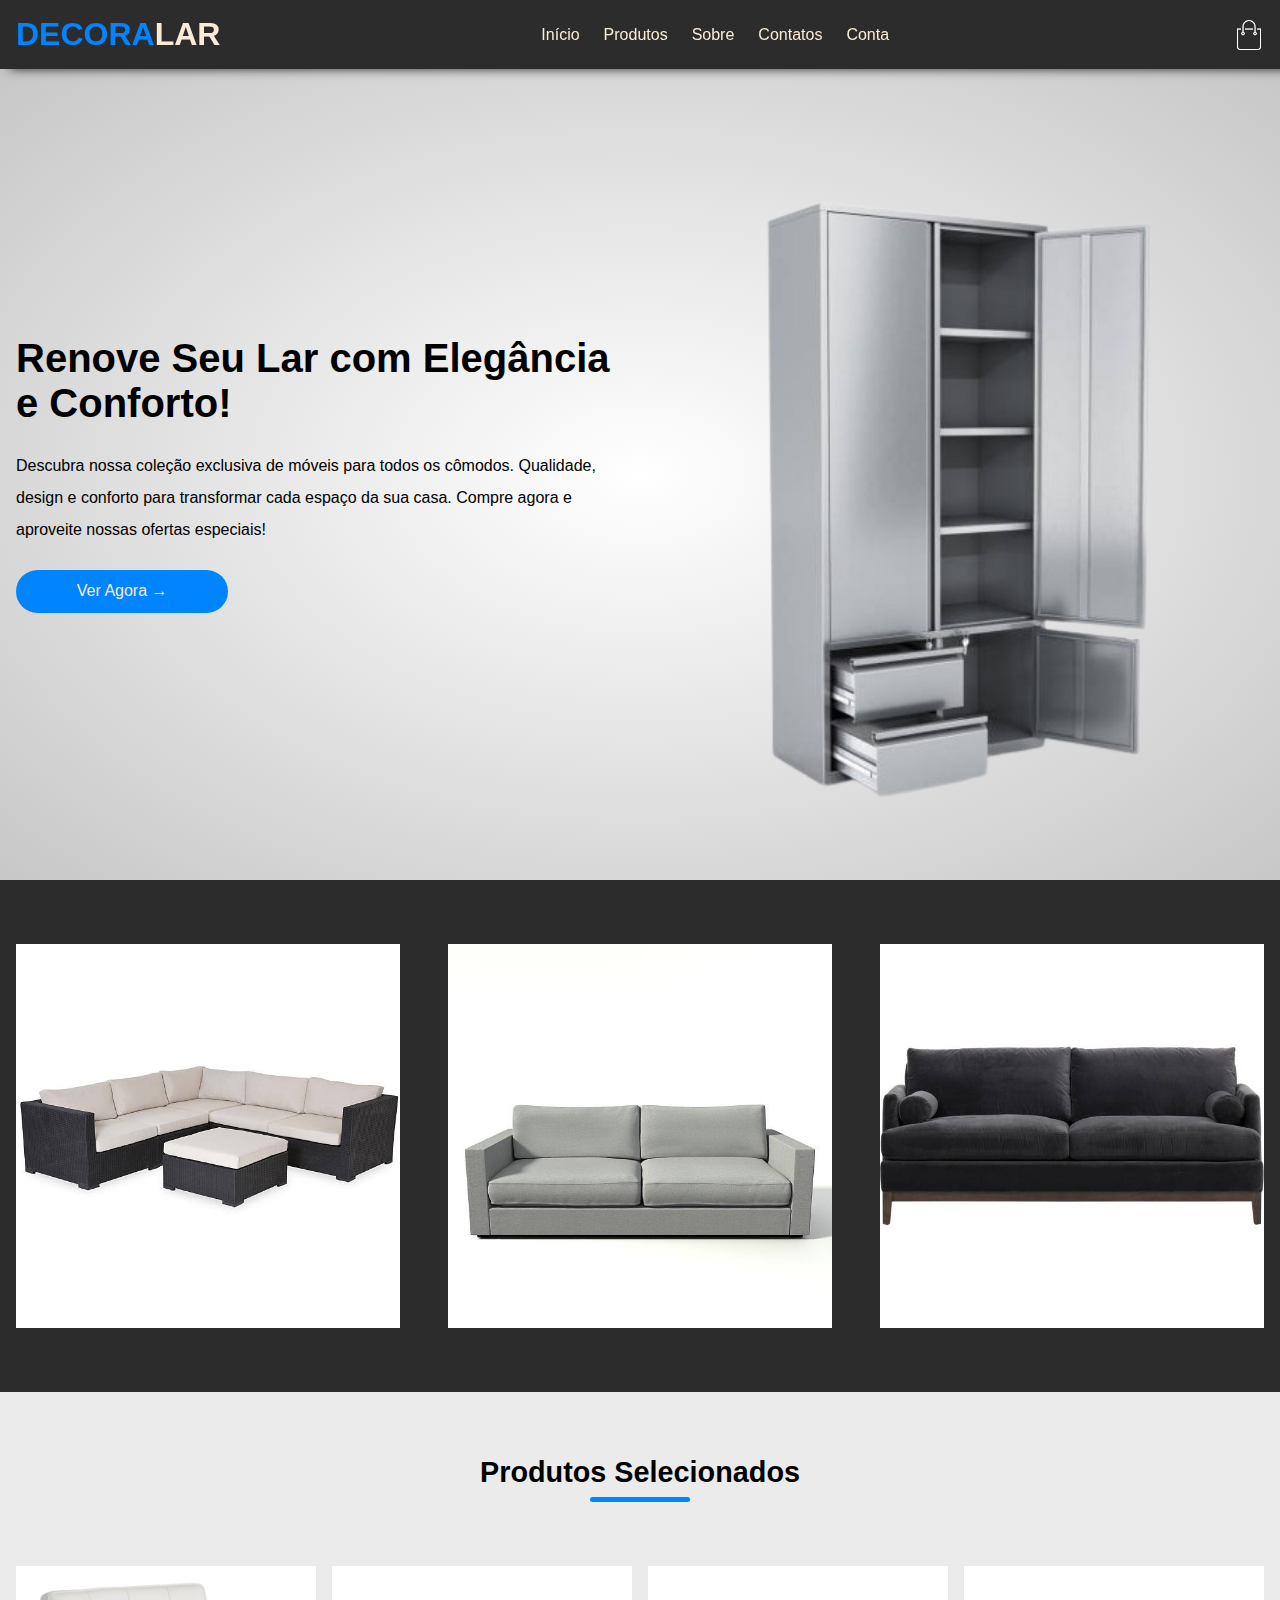
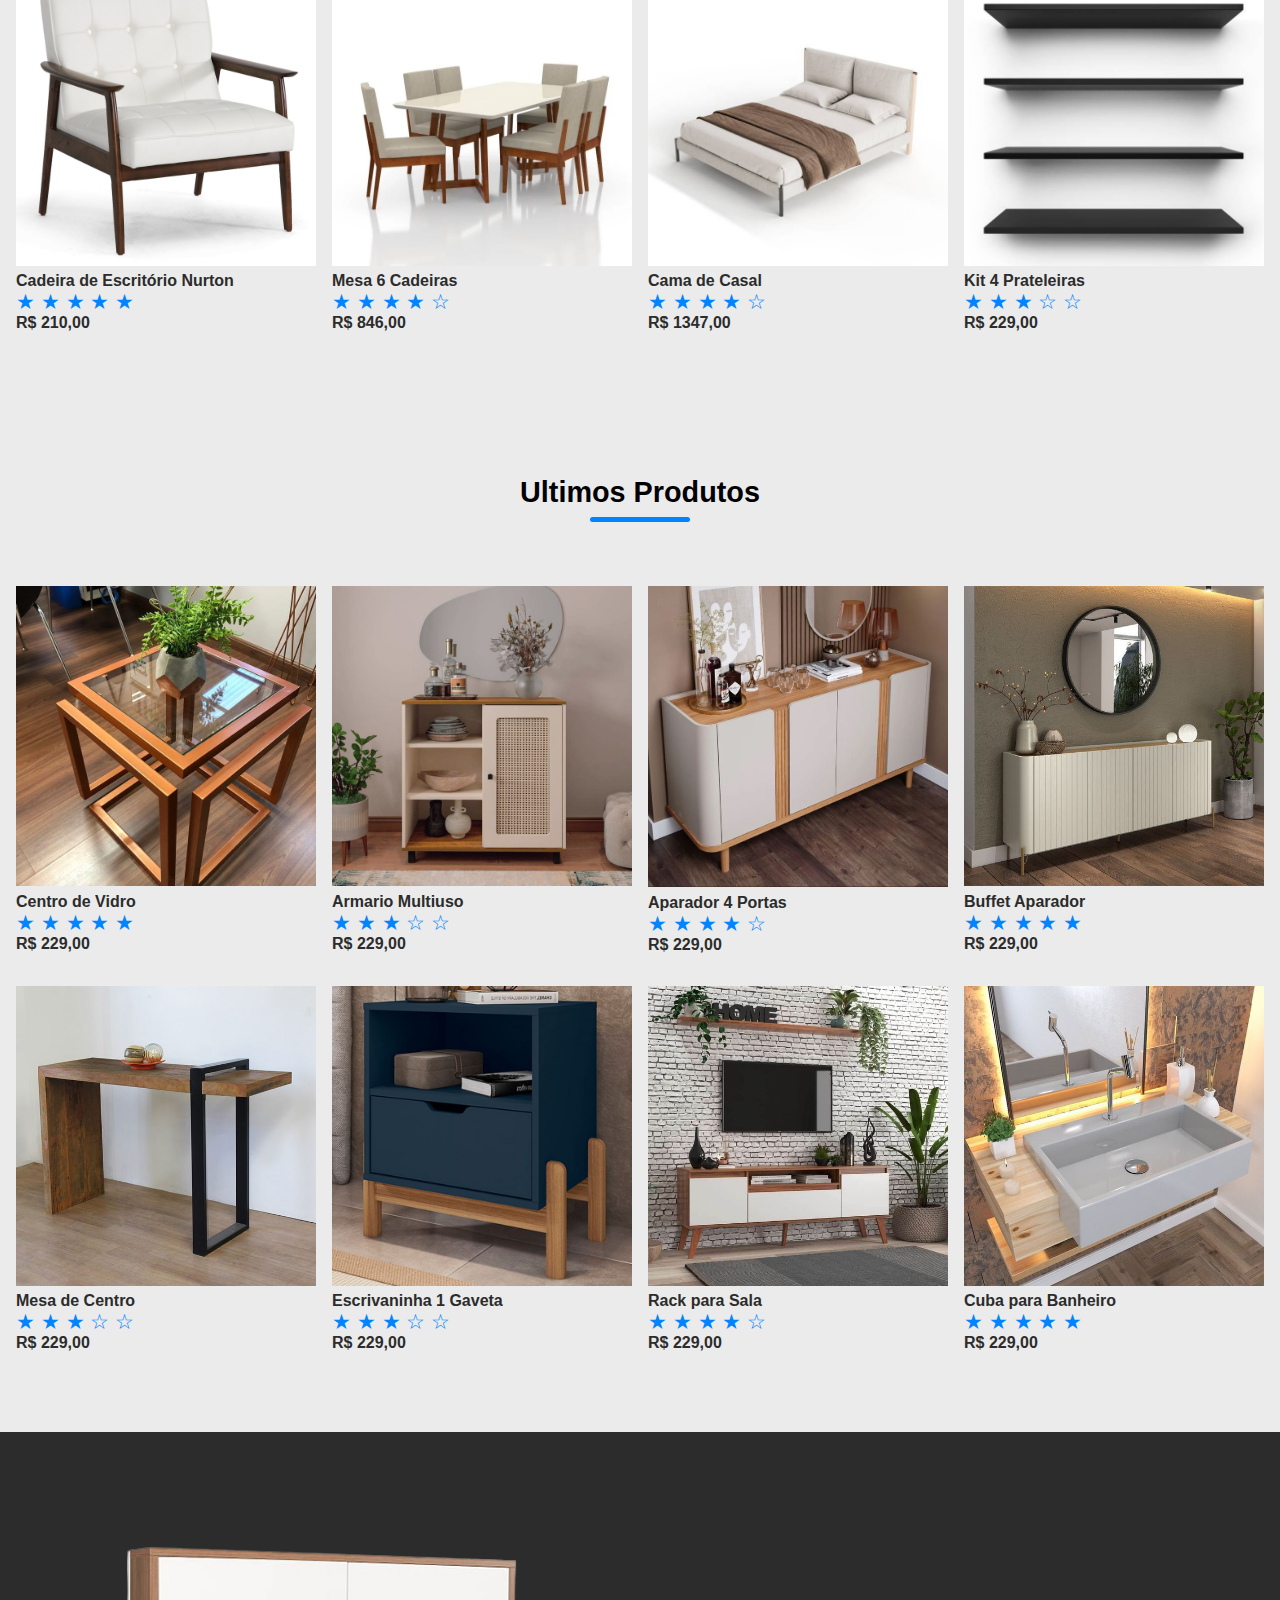
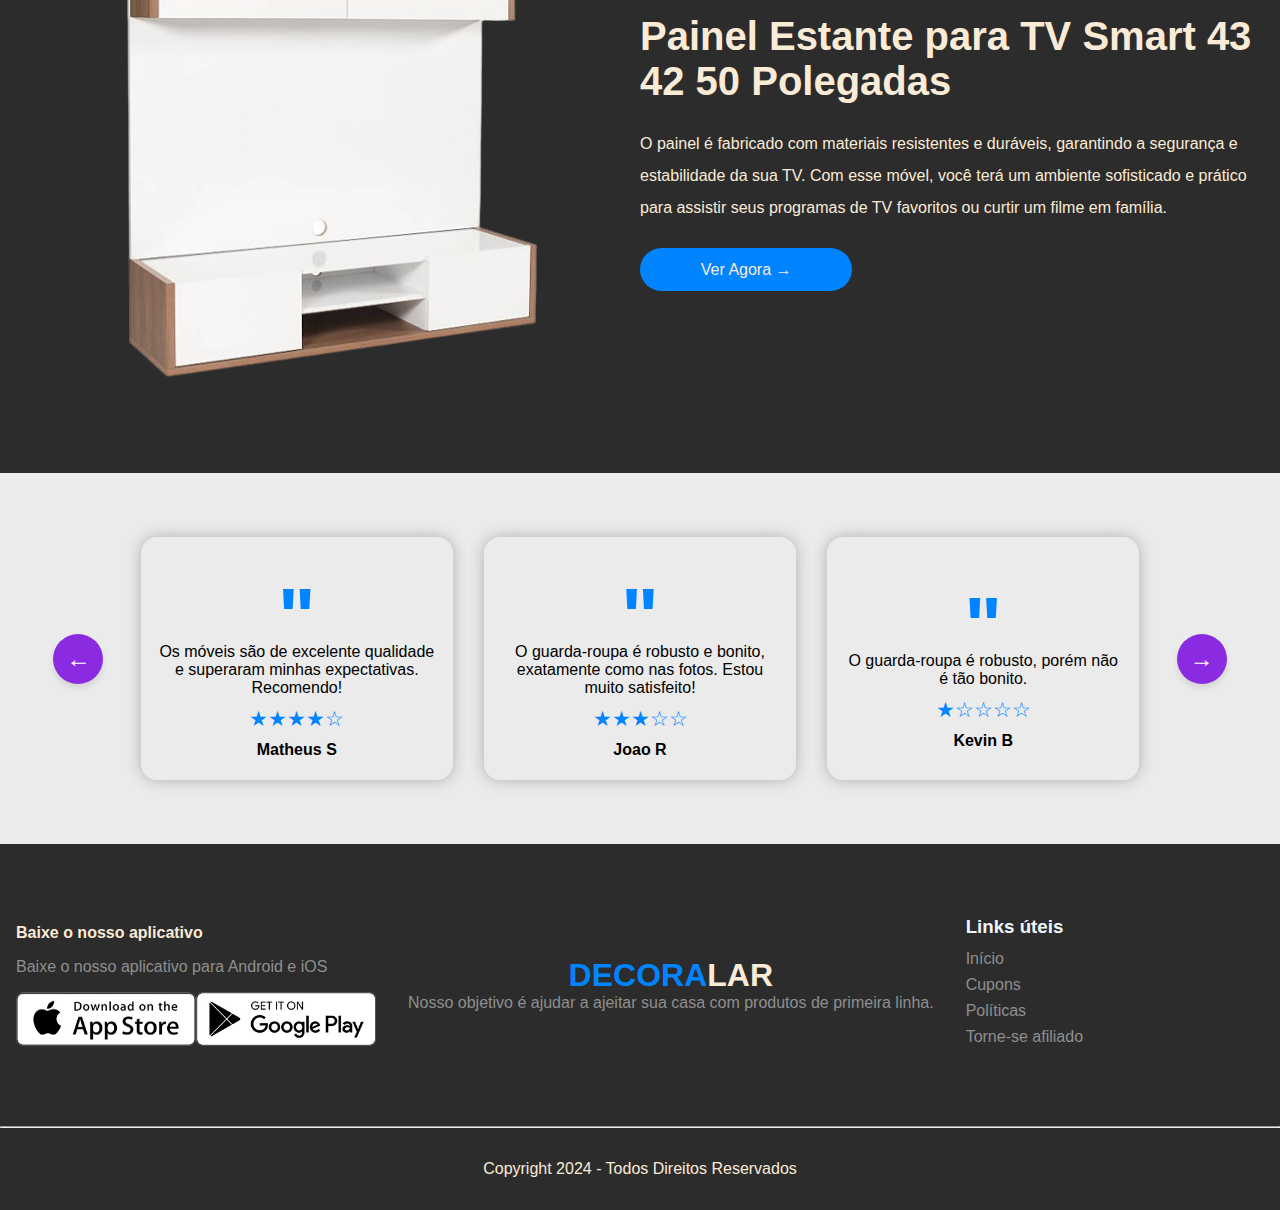
<file: index.html>
<!DOCTYPE html>
<html lang="en">

<head>
  <meta charset="UTF-8" />
  <meta name="viewport" content="width=device-width, initial-scale=1.0" />
  <title>DecoraLar | E-commerce</title>
  <link rel="stylesheet" href="styles.css" />
  <link rel="icon" href="moveis/logo-html.png" type="image/png" />
</head>

<body>
  <div class="navbar show-menu">
    <div class="header-interno">
      <h1 class="logo">DECORA<span>LAR</span></h1>
      <nav>
        <ul>
          <li><a href="index.html" target="_self">Início</a></li>
          <li>Produtos</li>
          <li>Sobre</li>
          <li>Contatos</li>
          <li><a href="login.html" target="_self">Conta</a></li>

        </ul>
      </nav>
      <div class="nav-icons">
        <img src="./images/cart.png" />
        <img src="./images/menu.png" class="botao-menu" />
      </div>
    </div>
  </div>

  <header>
    <div class="header-interno">
      <div class="lado-baixo-header">
        <div class="lado-baixo-header-esquerda">
          <h2>Renove Seu Lar com Elegância e Conforto!</h2>
          <p>
            Descubra nossa coleção exclusiva de móveis para todos os cômodos.
            Qualidade, design e conforto para transformar cada espaço da sua
            casa. Compre agora e aproveite nossas ofertas especiais!
          </p>
          <button>Ver Agora &#8594;</button>
        </div>
        <div class="lado-baixo-header-direita">
          <img src="moveis/guarda-roupa2.png" alt="" />
        </div>
      </div>
    </div>
  </header>

  <main>
    <div class="background-cinza">
      <div class="conteudo-pagina">
        <div class="coluna coluna-3">
          <img src="moveis/sofa2.jpeg" alt="" />
          <img src="moveis/sofa4.jpeg" alt="" />
          <img src="moveis/sofa3.jpeg" alt="" />
        </div>
      </div>
    </div>

    <div>
      <div class="conteudo-pagina">
        <h3 class="titulo-div-1">Produtos Selecionados</h3>
        <div class="barra-underline"></div>
        <div class="coluna coluna-4">
          <a href="produto1.html" target="_self">
            <div class="produto">
              <img src="moveis/cadeiranorton.jpg" alt="" />
              <p class="nome-produto">Cadeira de Escritório Nurton</p>
              <p class="avaliacao">&#9733; &#9733; &#9733; &#9733; &#9733;</p>
              <p class="preco-produto">R$ <span>210,00</span></p>
            </div>
          </a>
          <a href="produto2.html" target="_self">
            <div class="produto">
              <img src="moveis/mesa.jpeg" alt="" />
              <p class="nome-produto">Mesa 6 Cadeiras</p>
              <p class="avaliacao">&#9733; &#9733; &#9733; &#9733; &#9734;</p>
              <p class="preco-produto">R$ <span>846,00</span></p>
            </div>
          </a>
          <a href="produto3.html" target="_self">
            <div class="produto">
              <img src="moveis/cama.jpeg" alt="" />
              <p class="nome-produto">Cama de Casal</p>
              <p class="avaliacao">&#9733; &#9733; &#9733; &#9733; &#9734;</p>
              <p class="preco-produto">R$ <span>1347,00</span></p>
            </div>
          </a>
          <div class="produto">
            <img src="moveis/prateleira2.jpeg" alt="" />
            <p class="nome-produto">Kit 4 Prateleiras</p>
            <p class="avaliacao">&#9733; &#9733; &#9733; &#9734; &#9734;</p>
            <p class="preco-produto">R$ <span>229,00</span></p>
          </div>
        </div>
      </div>
      <div class="conteudo-pagina">
        <h3 class="titulo-div-1">Ultimos Produtos</h3>
        <div class="barra-underline"></div>
        <div class="coluna coluna-4">
          <div class="produto">
            <img src="moveis/centro2.jpg" alt="" />
            <p class="nome-produto">Centro de Vidro</p>
            <p class="avaliacao">&#9733; &#9733; &#9733; &#9733; &#9733;</p>
            <p class="preco-produto">R$ <span>229,00</span></p>
          </div>
          <div class="produto">
            <img src="moveis/armario.jpg" alt="" />
            <p class="nome-produto">Armario Multiuso</p>
            <p class="avaliacao">&#9733; &#9733; &#9733; &#9734; &#9734;</p>
            <p class="preco-produto">R$ <span>229,00</span></p>
          </div>
          <div class="produto">
            <img src="moveis/aparador.jpg" alt="" />
            <p class="nome-produto">Aparador 4 Portas</p>
            <p class="avaliacao">&#9733; &#9733; &#9733; &#9733; &#9734;</p>
            <p class="preco-produto">R$ <span>229,00</span></p>
          </div>
          <div class="produto">
            <img src="moveis/buffet.jpg" alt="" />
            <p class="nome-produto">Buffet Aparador</p>
            <p class="avaliacao">&#9733; &#9733; &#9733; &#9733; &#9733;</p>
            <p class="preco-produto">R$ <span>229,00</span></p>
          </div>
          <div class="produto">
            <img src="moveis/centro3.jpg" alt="" />
            <p class="nome-produto">Mesa de Centro</p>
            <p class="avaliacao">&#9733; &#9733; &#9733; &#9734; &#9734;</p>
            <p class="preco-produto">R$ <span>229,00</span></p>
          </div>
          <div class="produto">
            <img src="moveis/escrivaninha.jpg" alt="" />
            <p class="nome-produto">Escrivaninha 1 Gaveta</p>
            <p class="avaliacao">&#9733; &#9733; &#9733; &#9734; &#9734;</p>
            <p class="preco-produto">R$ <span>229,00</span></p>
          </div>
          <div class="produto">
            <img src="moveis/rack.jpg" alt="" />
            <p class="nome-produto">Rack para Sala</p>
            <p class="avaliacao">&#9733; &#9733; &#9733; &#9733; &#9734;</p>
            <p class="preco-produto">R$ <span>229,00</span></p>
          </div>
          <div class="produto">
            <img src="moveis/cuba.jpg" alt="" />
            <p class="nome-produto">Cuba para Banheiro</p>
            <p class="avaliacao">&#9733; &#9733; &#9733; &#9733; &#9733;</p>
            <p class="preco-produto">R$ <span>229,00</span></p>
          </div>
        </div>
      </div>
    </div>
    <div class="background-cinza">
      <div class="header-interno">
        <div class="lado-baixo-header ultimo-container">
          <div class="lado-baixo-header-esquerda">
            <h2>Painel Estante para TV Smart 43 42 50 Polegadas</h2>
            <p>
              O painel é fabricado com materiais resistentes e duráveis,
              garantindo a segurança e estabilidade da sua TV. Com esse móvel,
              você terá um ambiente sofisticado e prático para assistir seus
              programas de TV favoritos ou curtir um filme em família.
            </p>
            <button>Ver Agora &#8594;</button>
          </div>
          <div class="lado-baixo-header-direita">
            <img src="moveis/rack-banner2.png" alt="" />
          </div>
        </div>
      </div>
    </div>

    <div>
      <div class="conteudo-pagina">

        <div class="reputacoes">
          <div class="botaoReputacao">
            <button id="scrollLeft" class="round-button">
              <span>&#x2190;</span>
            </button>
          </div>
          <div class="reputacao">
            <p>"</p>
            <p id="mensagem1"></p>
            <p id="avaliacao1" class="avaliacao"></p>
            <p id="nomePessoa1"></p>
          </div>
          <div class="reputacao">
            <p>"</p>
            <p id="mensagem2"></p>
            <p id="avaliacao2" class="avaliacao"></p>
            <p id="nomePessoa2"></p>
          </div>
          <div class="reputacao">
            <p>"</p>
            <p id="mensagem3"></p>
            <p id="avaliacao3" class="avaliacao">&#9733;</p>
            <p id="nomePessoa3"></p>
          </div>
          <div class="botaoReputacao">
            <button id="scrollRight" class="round-button">
              <span>&#x2192;</span>
            </button>
          </div>
        </div>

      </div>
    </div>
  </main>

  <footer class="background-cinza">
    <div class="conteudo-pagina conteudo-footer">
      <div class="download-options">
        <p>Baixe o nosso aplicativo</p>
        <p>Baixe o nosso aplicativo para Android e iOS</p>
        <div>
          <img src="./images/app-store.png" alt="" />
          <img src="./images/play-store.png" alt="" />
        </div>
      </div>

      <div class="logo-footer">
        <h1 class="logo">DECORA<span>LAR</span></h1>
        <p>
          Nosso objetivo é ajudar a ajeitar sua casa com produtos de primeira
          linha.
        </p>
      </div>

      <div class="links-footer">
        <h3>Links úteis</h3>
        <ul>
          <li>Início</li>
          <li>Cupons</li>
          <li>Políticas</li>
          <li>Torne-se afiliado</li>
        </ul>
      </div>
    </div>

    <hr class="conteudo-pagina" />

    <div class="conteudo-pagina copyright">
      <p>Copyright 2024 - Todos Direitos Reservados</p>
    </div>
  </footer>

  <script src="avaliacao.js"></script>
  <script src="script.js"></script>
</body>

</html>
</file>
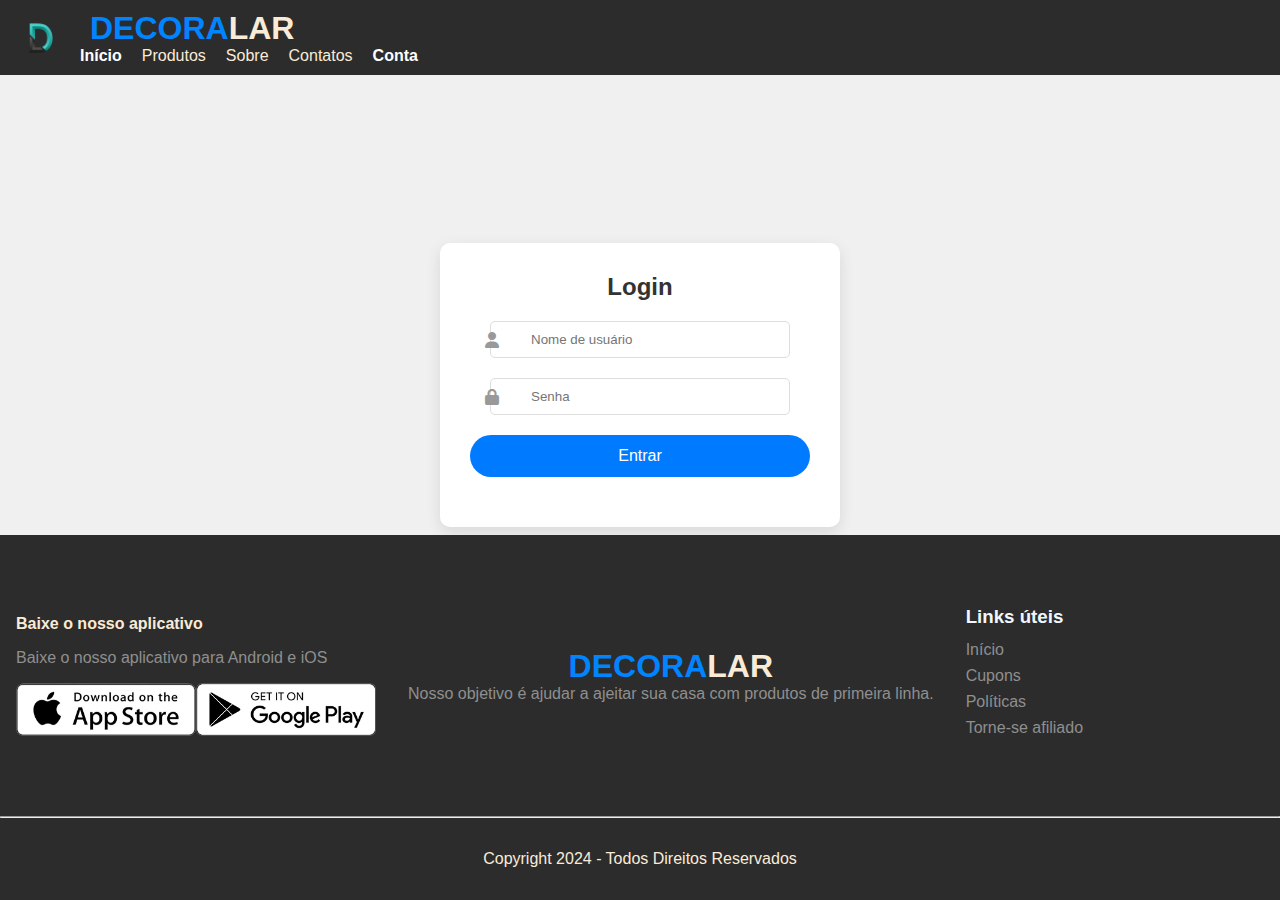
<file: login.html>
<!DOCTYPE html>
<html lang="pt-br">
  <head>
    <meta charset="UTF-8" />
    <meta name="viewport" content="width=device-width, initial-scale=1.0" />
    <title>DecoraLar | E-commerce</title>
    <link rel="icon" href="moveis/logo-html.png" type="image/png" />
    <link rel="stylesheet" href="login.css" />
    <link
      rel="stylesheet"
      href="https://cdnjs.cloudflare.com/ajax/libs/font-awesome/6.4.0/css/all.min.css"
    />
  </head>

  <body>
    <header>
      <nav>
        <div class="logoheader">
          <img src="moveis/logo-html.png" alt="DecoraLar Logo" />
          <div class="navbar">
            <div class="header-interno">
              <h1 class="logoheader">DECORA<span>LAR</span></h1>
              <nav>
                <ul>
                  <li><a href="index.html" target="_self">Início</a></li>
                  <li>Produtos</li>
                  <li>Sobre</li>
                  <li>Contatos</li>
                  <li><a href="login.html" target="_self">Conta</a></li>
                  <!-- Link para a página de login -->
                </ul>
              </nav>
            </div>
          </div>
        </div>
      </nav>
    </header>

    <main>
      <div class="login-container">
        <div class="login-box">
          <h2>Login</h2>
          <form id="loginForm">
            <div class="input-group">
              <i class="fas fa-user"></i>
              <input
                type="text"
                id="username"
                name="username"
                placeholder="Nome de usuário"
                required
              />
            </div>
            <div class="input-group">
              <i class="fas fa-lock"></i>
              <input
                type="password"
                id="password"
                name="password"
                placeholder="Senha"
                required
              />
            </div>
            <div class="input-group">
              <button type="submit">Entrar</button>
            </div>
            <div id="errorMessage" class="error-message"></div>
          </form>
        </div>
      </div>
    </main>

    <footer class="background-cinza">
      <div class="conteudo-pagina conteudo-footer">
        <div class="download-options">
          <p>Baixe o nosso aplicativo</p>
          <p>Baixe o nosso aplicativo para Android e iOS</p>
          <div>
            <img src="./images/app-store.png" alt="" />
            <img src="./images/play-store.png" alt="" />
          </div>
        </div>

        <div class="logo-footer">
          <h1 class="logo">DECORA<span>LAR</span></h1>
          <p>
            Nosso objetivo é ajudar a ajeitar sua casa com produtos de primeira
            linha.
          </p>
        </div>

        <div class="links-footer">
          <h3>Links úteis</h3>
          <ul>
            <li>Início</li>
            <li>Cupons</li>
            <li>Políticas</li>
            <li>Torne-se afiliado</li>
          </ul>
        </div>
      </div>

      <hr class="conteudo-pagina" />

      <div class="conteudo-pagina copyright">
        <p>Copyright 2024 - Todos Direitos Reservados</p>
      </div>
    </footer>

    <script src="login.js"></script>
  </body>
</html>
</file>
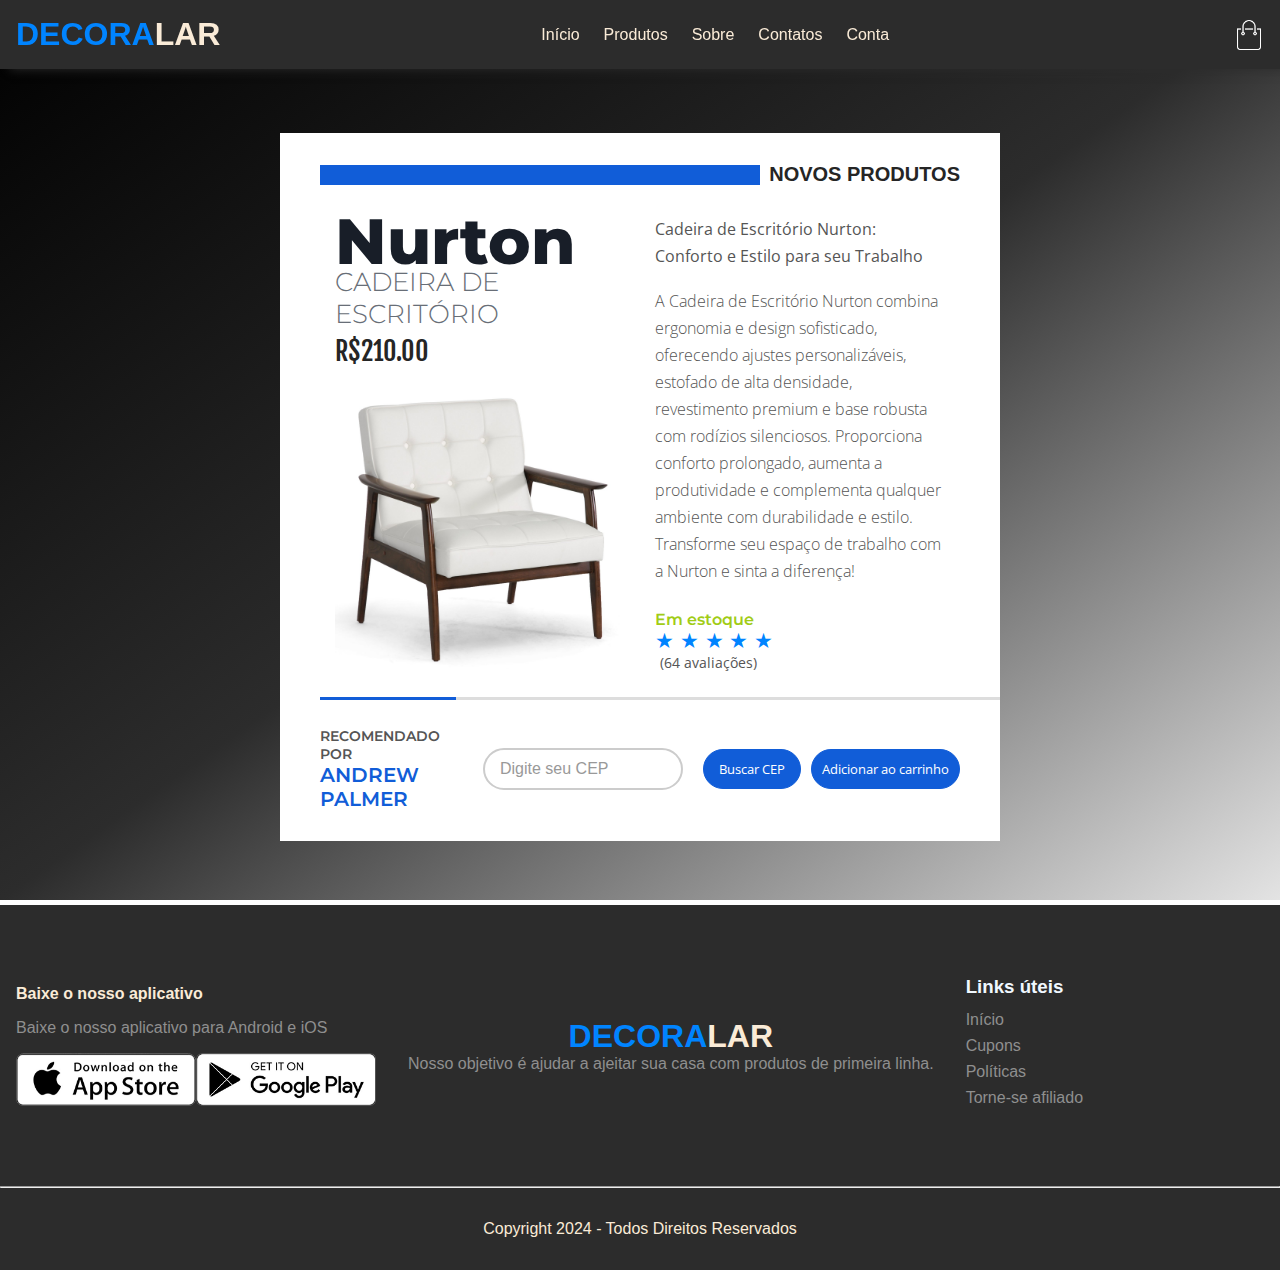
<file: produto1.html>
<!DOCTYPE html>
<html lang="en">
  <head>
    <meta charset="UTF-8" />
    <meta name="viewport" content="width=device-width, initial-scale=1.0" />
    <title>DecoraLar | E-commerce</title>
    <link rel="stylesheet" href="styles.css" />
    <link rel="stylesheet" href="produto.css" />
    <link rel="icon" href="moveis/logo-html.png" type="image/png" />
  </head>
  <body>
    <div class="navbar show-menu">
      <div class="header-interno">
        <h1 class="logo">DECORA<span>LAR</span></h1>
        <nav>
          <ul>
            <li><a href="index.html" target="_self">Início</a></li>
            <li>Produtos</li>
            <li>Sobre</li>
            <li>Contatos</li>
            <li>Conta</li>
          </ul>
        </nav>
        <div class="nav-icons">
          <div class="image-container">
            <img src="./images/cart.png" />
            <div id="contadorItems" class="item-counter">0</div>
          </div>
          <img src="./images/menu.png" class="botao-menu" />
        </div>
      </div>
    </div>

    <main>
      <div class="card">
        <div class="card__title">
          <div class="icon">
            <a href="#"><i class="fa fa-arrow-left"></i></a>
          </div>
          <h3>Novos Produtos</h3>
        </div>
        <div class="card__body">
          <div class="half">
            <div class="featured_text">
              <h1>Nurton</h1>
              <p class="sub">CADEIRA DE ESCRITÓRIO</p>
              <p class="price">R$210.00</p>
            </div>
            <div class="image">
              <img src="./moveis/cadeiranorton.jpg" alt="" />
            </div>
          </div>
          <div class="half">
            <div class="description">
              <p>
                <b
                  >Cadeira de Escritório Nurton: Conforto e Estilo para seu
                  Trabalho</b
                >
              </p>
              <br />
              <p>
                A Cadeira de Escritório Nurton combina ergonomia e design
                sofisticado, oferecendo ajustes personalizáveis, estofado de
                alta densidade, revestimento premium e base robusta com rodízios
                silenciosos. Proporciona conforto prolongado, aumenta a
                produtividade e complementa qualquer ambiente com durabilidade e
                estilo. Transforme seu espaço de trabalho com a Nurton e sinta a
                diferença!
              </p>
            </div>
            <span class="stock"><i class="fa fa-pen"></i> Em estoque</span>
            <div class="reviews">
              <p class="avaliacao">&#9733; &#9733; &#9733; &#9733; &#9733;</p>
              <span>(64 avaliações)</span>
            </div>
          </div>
        </div>
        <div class="card__footer">
          <div class="recommend">
            <p>Recomendado por</p>
            <h3>Andrew Palmer</h3>
          </div>
          <div class="action1 input-container">
            <input
              class="rounded-input"
              type="text"
              name="cep"
              placeholder="Digite seu CEP"
            />
            <div class="loading-icon"></div>
          </div>
          <div class="action1">
            <button id="buscarCep" type="button">Buscar CEP</button>
          </div>
          <div class="action2">
            <button id="botaoAdicionarCarrinho" type="button">
              Adicionar ao carrinho
            </button>
          </div>
        </div>
      </div>
    </main>

    <footer class="background-cinza">
      <div class="conteudo-pagina conteudo-footer">
        <div class="download-options">
          <p>Baixe o nosso aplicativo</p>
          <p>Baixe o nosso aplicativo para Android e iOS</p>
          <div>
            <img src="./images/app-store.png" alt="" />
            <img src="./images/play-store.png" alt="" />
          </div>
        </div>

        <div class="logo-footer">
          <h1 class="logo">DECORA<span>LAR</span></h1>
          <p>
            Nosso objetivo é ajudar a ajeitar sua casa com produtos de primeira
            linha.
          </p>
        </div>

        <div class="links-footer">
          <h3>Links úteis</h3>
          <ul>
            <li>Início</li>
            <li>Cupons</li>
            <li>Políticas</li>
            <li>Torne-se afiliado</li>
          </ul>
        </div>
      </div>

      <hr class="conteudo-pagina" />

      <div class="conteudo-pagina copyright">
        <p>Copyright 2024 - Todos Direitos Reservados</p>
      </div>
    </footer>

    <script type="module" src="script.js"></script>
    <script type="module" src="util.js"></script>
  </body>
</html>
</file>
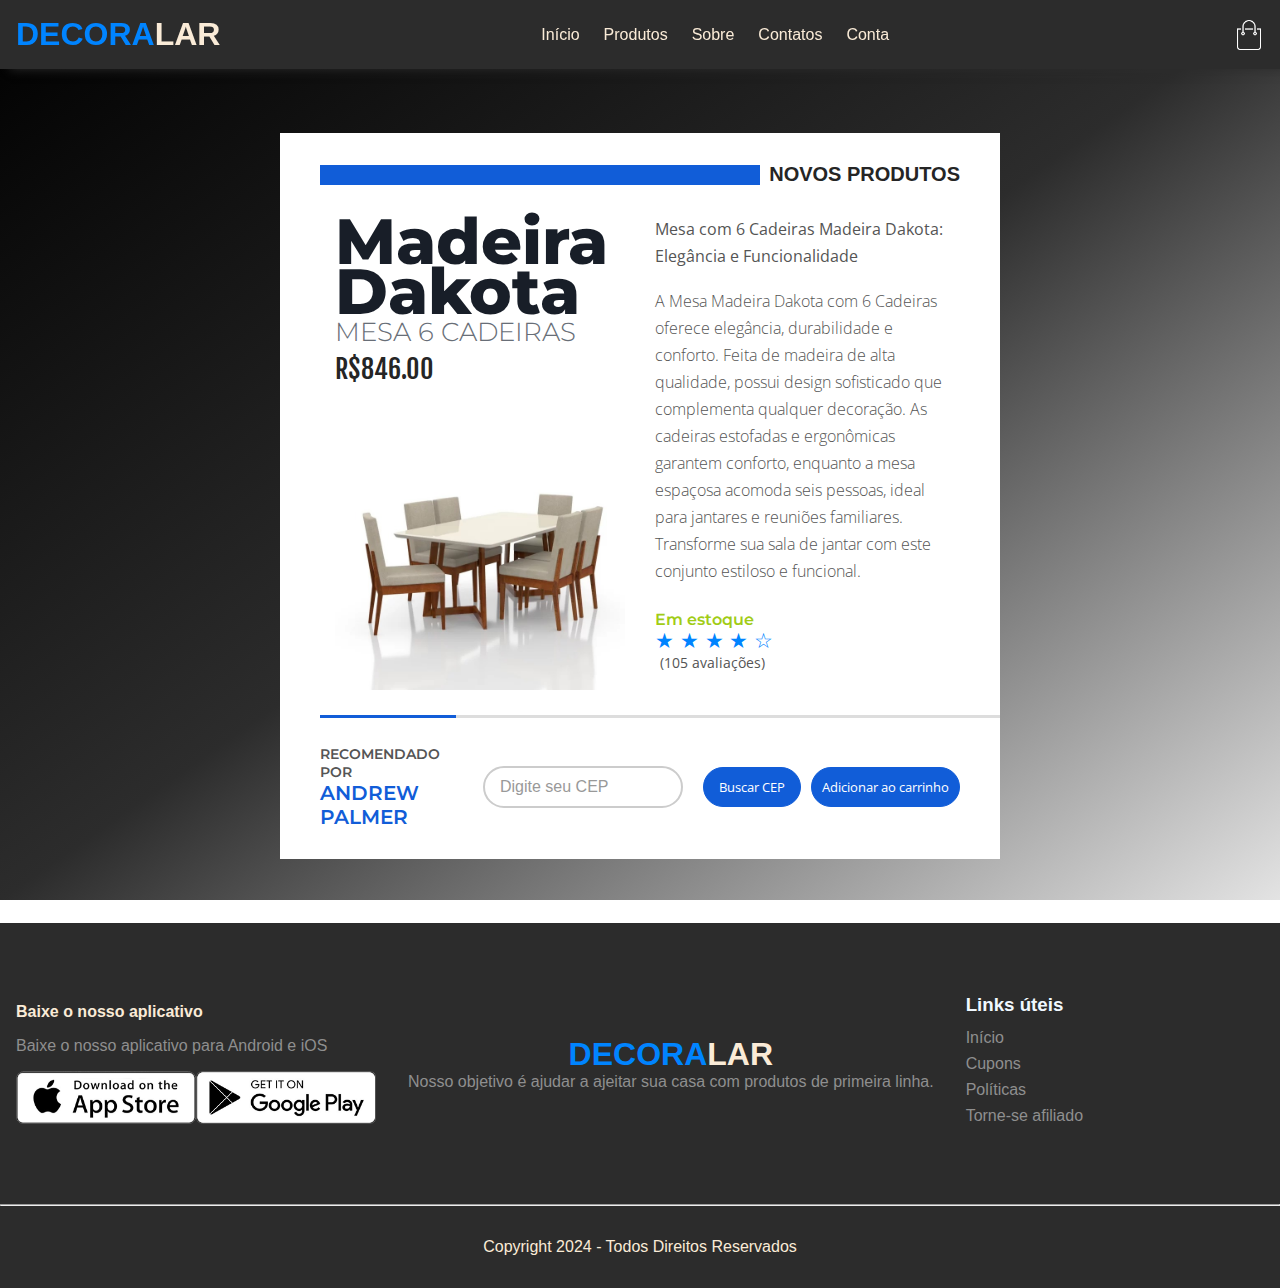
<file: produto2.html>
<!DOCTYPE html>
<html lang="en">
  <head>
    <meta charset="UTF-8" />
    <meta name="viewport" content="width=device-width, initial-scale=1.0" />
    <title>DecoraLar | E-commerce</title>
    <link rel="stylesheet" href="styles.css" />
    <link rel="stylesheet" href="produto.css" />
    <link rel="icon" href="moveis/logo-html.png" type="image/png" />
  </head>
  <body>
    <div class="navbar show-menu">
      <div class="header-interno">
        <h1 class="logo">DECORA<span>LAR</span></h1>
        <nav>
          <ul>
            <li><a href="index.html" target="_self">Início</a></li>
            <li>Produtos</li>
            <li>Sobre</li>
            <li>Contatos</li>
            <li>Conta</li>
          </ul>
        </nav>
        <div class="nav-icons">
          <div class="image-container">
            <img src="./images/cart.png" />
            <div id="contadorItems" class="item-counter">0</div>
          </div>
          <img src="./images/menu.png" class="botao-menu" />
        </div>
      </div>
    </div>

    <main>
      <div class="card">
        <div class="card__title">
          <div class="icon">
            <a href="#"><i class="fa fa-arrow-left"></i></a>
          </div>
          <h3>Novos Produtos</h3>
        </div>
        <div class="card__body">
          <div class="half">
            <div class="featured_text">
              <h1>Madeira Dakota</h1>
              <p class="sub">MESA 6 CADEIRAS</p>
              <p class="price">R$846.00</p>
            </div>
            <div class="image">
              <img src="./moveis/mesa.jpeg" alt="" />
            </div>
          </div>
          <div class="half">
            <div class="description">
              <p>
                <b
                  >Mesa com 6 Cadeiras Madeira Dakota: Elegância e
                  Funcionalidade
                </b>
              </p>
              <br />
              <p>
                A Mesa Madeira Dakota com 6 Cadeiras oferece elegância,
                durabilidade e conforto. Feita de madeira de alta qualidade,
                possui design sofisticado que complementa qualquer decoração. As
                cadeiras estofadas e ergonômicas garantem conforto, enquanto a
                mesa espaçosa acomoda seis pessoas, ideal para jantares e
                reuniões familiares. Transforme sua sala de jantar com este
                conjunto estiloso e funcional.
              </p>
            </div>
            <span class="stock"><i class="fa fa-pen"></i> Em estoque</span>
            <div class="reviews">
              <p class="avaliacao">&#9733; &#9733; &#9733; &#9733; &#9734;</p>
              <span>(105 avaliações)</span>
            </div>
          </div>
        </div>
        <div class="card__footer">
          <div class="recommend">
            <p>Recomendado por</p>
            <h3>Andrew Palmer</h3>
          </div>
          <div class="action1 input-container">
            <input
              class="rounded-input"
              type="text"
              name="cep"
              placeholder="Digite seu CEP"
            />
            <div class="loading-icon"></div>
          </div>
          <div class="action1">
            <button id="buscarCep" type="button">Buscar CEP</button>
          </div>
          <div class="action2">
            <button id="botaoAdicionarCarrinho" type="button">
              Adicionar ao carrinho
            </button>
          </div>
        </div>
      </div>
    </main>

    <footer class="background-cinza">
      <div class="conteudo-pagina conteudo-footer">
        <div class="download-options">
          <p>Baixe o nosso aplicativo</p>
          <p>Baixe o nosso aplicativo para Android e iOS</p>
          <div>
            <img src="./images/app-store.png" alt="" />
            <img src="./images/play-store.png" alt="" />
          </div>
        </div>

        <div class="logo-footer">
          <h1 class="logo">DECORA<span>LAR</span></h1>
          <p>
            Nosso objetivo é ajudar a ajeitar sua casa com produtos de primeira
            linha.
          </p>
        </div>

        <div class="links-footer">
          <h3>Links úteis</h3>
          <ul>
            <li>Início</li>
            <li>Cupons</li>
            <li>Políticas</li>
            <li>Torne-se afiliado</li>
          </ul>
        </div>
      </div>

      <hr class="conteudo-pagina" />

      <div class="conteudo-pagina copyright">
        <p>Copyright 2024 - Todos Direitos Reservados</p>
      </div>
    </footer>

    <script type="module" src="script.js"></script>
    <script type="module" src="util.js"></script>
  </body>
</html>
</file>
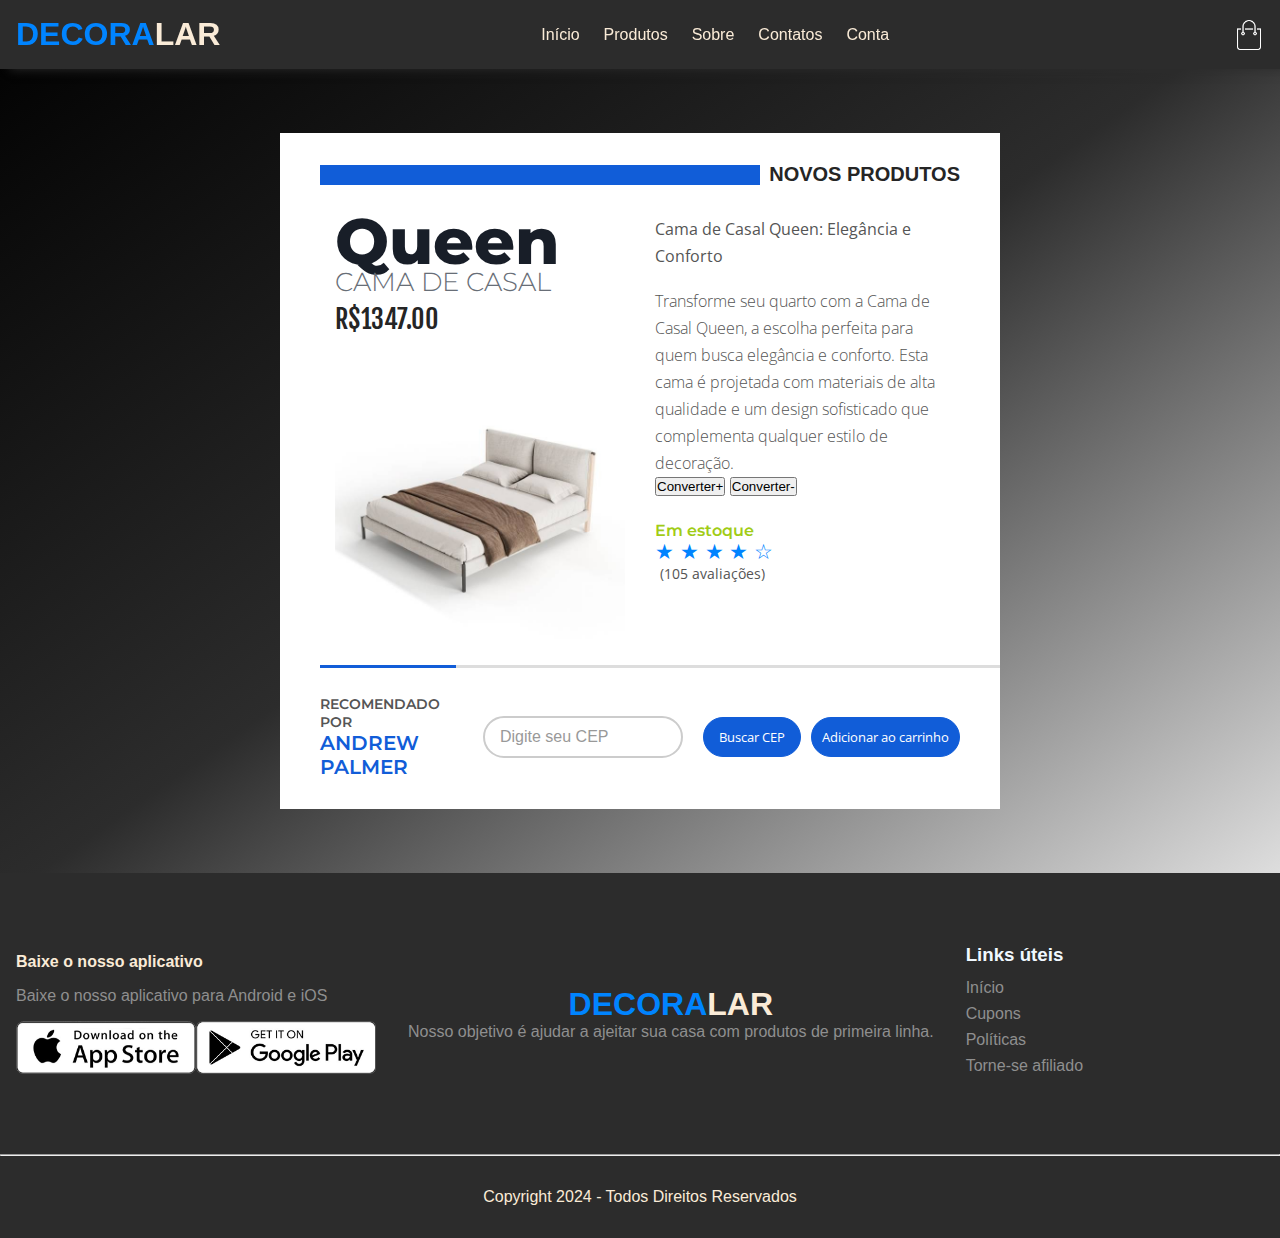
<file: produto3.html>
<!DOCTYPE html>
<html lang="en">
  <head>
    <meta charset="UTF-8" />
    <meta name="viewport" content="width=device-width, initial-scale=1.0" />
    <title>DecoraLar | E-commerce</title>
    <link rel="stylesheet" href="styles.css" />
    <link rel="stylesheet" href="produto.css" />
    <link rel="icon" href="moveis/logo-html.png" type="image/png" />
  </head>
  <body>
    <div class="navbar show-menu">
      <div class="header-interno">
        <h1 class="logo">DECORA<span>LAR</span></h1>
        <nav>
          <ul>
            <li><a href="index.html" target="_self">Início</a></li>
            <li>Produtos</li>
            <li>Sobre</li>
            <li>Contatos</li>
            <li>Conta</li>
          </ul>
        </nav>
        <div class="nav-icons">
          <div class="image-container">
            <img src="./images/cart.png" />
            <div id="contadorItems" class="item-counter">0</div>
          </div>
          <img src="./images/menu.png" class="botao-menu" />
        </div>
      </div>
    </div>

    <main>
      <div class="card">
        <div class="card__title">
          <div class="icon">
            <a href="#"><i class="fa fa-arrow-left"></i></a>
          </div>
          <h3>Novos Produtos</h3>
        </div>
        <div class="card__body">
          <div class="half">
            <div class="featured_text">
              <h1>Queen</h1>
              <p class="sub">CAMA DE CASAL</p>
              <p class="price">R$1347.00</p>
            </div>
            <div class="image">
              <img src="./moveis/cama.jpeg" alt="" />
            </div>
          </div>
          <div class="half">
            <div class="description">
              <p>
                <b>Cama de Casal Queen: Elegância e Conforto </b>
              </p>
              <br />
              <p id="mensagemMaiscula">
                Transforme seu quarto com a Cama de Casal Queen, a escolha
                perfeita para quem busca elegância e conforto. Esta cama é
                projetada com materiais de alta qualidade e um design
                sofisticado que complementa qualquer estilo de decoração.
              </p>
              <button onclick="transformarMaiscula()">Converter+</button>
              <button onclick="transformarMinuscula()">Converter-</button>
            </div>
            <span class="stock"><i class="fa fa-pen"></i> Em estoque</span>
            <div class="reviews">
              <p class="avaliacao">&#9733; &#9733; &#9733; &#9733; &#9734;</p>
              <span>(105 avaliações)</span>
            </div>
          </div>
        </div>
        <div class="card__footer">
          <div class="recommend">
            <p>Recomendado por</p>
            <h3>Andrew Palmer</h3>
          </div>
          <div class="action1 input-container">
            <input
              class="rounded-input"
              type="text"
              name="cep"
              placeholder="Digite seu CEP"
            />
            <div class="loading-icon"></div>
          </div>
          <div class="action1">
            <button id="buscarCep" type="button">Buscar CEP</button>
          </div>
          <div class="action2">
            <button id="botaoAdicionarCarrinho" type="button">
              Adicionar ao carrinho
            </button>
          </div>
        </div>
      </div>
    </main>

    <footer class="background-cinza">
      <div class="conteudo-pagina conteudo-footer">
        <div class="download-options">
          <p>Baixe o nosso aplicativo</p>
          <p>Baixe o nosso aplicativo para Android e iOS</p>
          <div>
            <img src="./images/app-store.png" alt="" />
            <img src="./images/play-store.png" alt="" />
          </div>
        </div>

        <div class="logo-footer">
          <h1 class="logo">DECORA<span>LAR</span></h1>
          <p>
            Nosso objetivo é ajudar a ajeitar sua casa com produtos de primeira
            linha.
          </p>
        </div>

        <div class="links-footer">
          <h3>Links úteis</h3>
          <ul>
            <li>Início</li>
            <li>Cupons</li>
            <li>Políticas</li>
            <li>Torne-se afiliado</li>
          </ul>
        </div>
      </div>

      <hr class="conteudo-pagina" />

      <div class="conteudo-pagina copyright">
        <p>Copyright 2024 - Todos Direitos Reservados</p>
      </div>
    </footer>

    <script type="module" src="script.js"></script>
    <script type="module" src="util.js"></script>
    <script src="funcao.js"></script>
  </body>
</html>
</file>
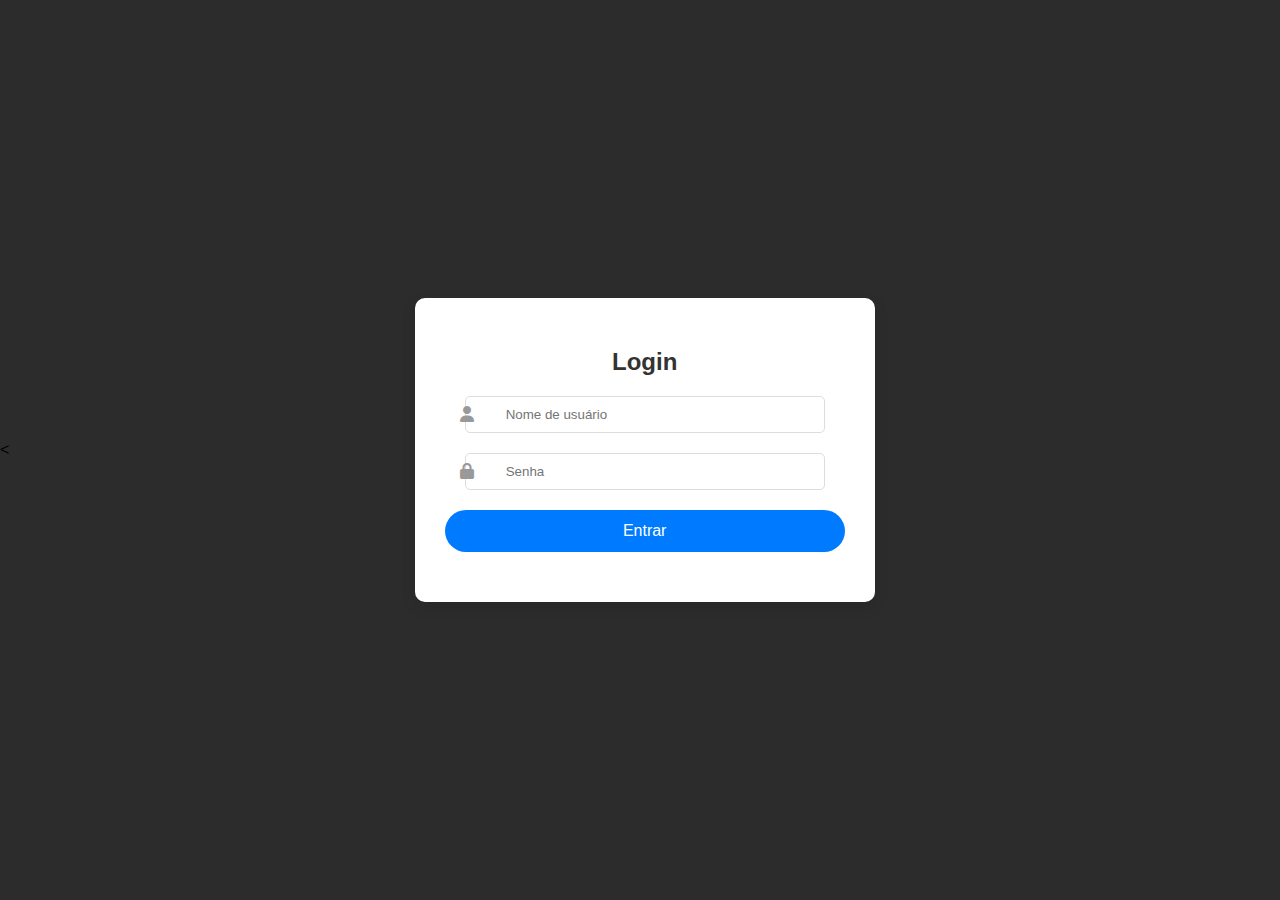
<file: images/login.html>
<<!DOCTYPE html>
<html lang="pt-br">
<head>
    <meta charset="UTF-8">
    <meta name="viewport" content="width=device-width, initial-scale=1.0">
    <title>DecoraLar | E-commerce</title>
    <link rel="icon" href="moveis/logo-html.png" type="image/png" />
    <link rel="stylesheet" href="login.css">
    <link rel="stylesheet" href="https://cdnjs.cloudflare.com/ajax/libs/font-awesome/6.4.0/css/all.min.css">
</head>
<body>
    <div class="login-container">
        <div class="login-box">
            <h2>Login</h2>
            <form id="loginForm">
                <div class="input-group">
                    <i class="fas fa-user"></i>
                    <input type="text" id="username" name="username" placeholder="Nome de usuário" required>
                </div>
                <div class="input-group">
                    <i class="fas fa-lock"></i>
                    <input type="password" id="password" name="password" placeholder="Senha" required>
                </div>
                <div class="input-group">
                    <button type="submit">Entrar</button>
                </div>
                <div id="errorMessage" class="error-message"></div>
            </form>
        </div>
    </div>
    <script src="login.js"></script>
</body>
</html>
</file>
<file: styles.css>
* {
  box-sizing: border-box;
  padding: 0;
  margin: 0;
}

body {
  font-family: Arial, Helvetica, sans-serif;
}

.header-interno {
  max-width: 1300px;
  margin-left: auto;
  margin-right: auto;
}

.navbar {
  background-color: #2c2c2c;
  padding: 1rem;
  position: sticky;
  top: 0;
  box-shadow: 10px 0px 10px #2c2c2c;
  z-index: 99;
}

.navbar > div {
  display: flex;
  align-items: center;
  justify-content: space-between;
  position: relative;
}

.logo {
  color: #0084ff;
}

.logo span {
  color: antiquewhite;
}

nav ul {
  display: flex;
  list-style: none;
  align-items: center;
}

.nav-icons {
  display: flex;
  align-items: center;
}

.nav-icons img {
  width: 30px;
  cursor: pointer;
}

.nav-icons img :first-child {
  margin-right: 1rem;
}

nav ul li {
  color: antiquewhite;
  margin-right: 1.5rem;
  cursor: pointer;
}

nav ul li:hover {
  color: #0084ff;
  transition: transform 0.5s;
  transform: scale(1.2);
}

.botao-menu {
  display: none;
}

header {
  background-image: radial-gradient(#fff, #c7c7c7);
}

.lado-baixo-header {
  display: flex;
  align-items: center;
  justify-content: center;
  padding: 1rem;
}

.lado-baixo-header-esquerda {
  height: 100%;
  flex-basis: 50%;
}

.lado-baixo-header-esquerda h2 {
  font-size: 2.5rem;
  margin-bottom: 1.5rem;
}

.lado-baixo-header-esquerda p {
  line-height: 2rem;
  margin-bottom: 1.5rem;
}

.lado-baixo-header-esquerda button {
  background-color: #0084ff;
  border: none;
  cursor: pointer;
  padding: 0.8rem 3.8rem;
  border-radius: 9999px;
  color: antiquewhite;
  font-weight: 500;
  font-size: 1rem;
  transition: all 0.2s;
}

.lado-baixo-header-esquerda button:hover {
  background-color: #004c94;
}

.lado-baixo-header-direita {
  flex-basis: 50%;
  display: flex;
  align-items: center;
  justify-content: center;
}

.lado-baixo-header-direita img {
  width: 115%;
}

/* Media Queries Header */

@media (max-width: 800px) {
  .logo {
    font-size: 1.2rem;
  }

  .botao-menu {
    display: block;
  }

  .lado-baixo-header {
    flex-direction: column;
    text-align: center;
    padding-top: 4rem;
  }

  nav {
    position: absolute;
    background-color: #2c2c2c;
    width: 100%;
    top: 46px;
    display: none;
  }

  .show-menu nav {
    display: block;
  }

  nav ul {
    flex-direction: column;
  }

  nav ul li {
    text-align: center;
    padding: 0.8rem;
  }
}

/* Main CSS */

main {
  background-color: #ebebeb;
}

.background-cinza {
  background-color: #2c2c2c;
}

.conteudo-pagina {
  max-width: 1280px;
  margin: 0 auto;
}

.coluna {
  display: grid;
  padding: 4rem 1rem;
  justify-content: space-evenly; /* Distribui espaços entre os elementos igualmente */
}

.coluna-3 {
  grid-template-columns: repeat(3, 1fr);
  gap: 3rem;
}

.coluna-3 img {
  max-width: 100%;
}

.coluna-4 {
  grid-template-columns: repeat(4, 1fr);
  gap: 1rem;
}

.coluna-4 img {
  max-width: 100%;
}

.coluna > * {
  cursor: pointer;
  transition: all 0.2s;
}

.coluna > * :hover {
  transform: translateY(-3px);
}

.titulo-div-1 {
  text-align: center;
  margin-top: 4rem;
  font-size: 1.8rem;
}

.barra-underline {
  width: 100px;
  height: 5px;
  background: #0084ff;
  border-radius: 9999px;
  margin: 8px auto 0 auto;
}

.produto {
  color: #2c2c2c;
  margin-bottom: 1rem;
  display: flex;
  flex-direction: column;
}

.nome-produto {
  font-weight: 600;
  margin-top: 0.4rem;
}

.avaliacao {
  color: #0084ff;
  font-size: 1.3rem;
}

.preco-produto {
  font-weight: 600;
}

/* Segundo Container */

.ultimo-container {
  color: antiquewhite;
  flex-direction: row-reverse;
  padding: 5rem 1rem;
}

.ultimo-container img {
  max-width: 500px;
}

/* Media Queries Containers */

@media (max-width: 800px) {
  .titulo-div-1 {
    font-size: 1rem;
  }

  .coluna-3 {
    grid-template-columns: repeat(1, 1fr);
  }

  .coluna-4 {
    grid-template-columns: repeat(2, 1fr);
  }

  .nome-produto,
  .preco-produto,
  .avaliacao {
    max-height: 1rem;
    overflow: hidden;
    font-size: 0.8rem;
  }

  .ultimo-container {
    flex-direction: column-reverse;
  }

  .ultimo-container img {
    margin-bottom: 4rem;
  }
}

/* Avaliações */

.reputacoes {
  display: flex;
  padding: 4rem 1rem;
  justify-content: space-evenly;
}

.reputacao {
  display: flex;
  flex-direction: column;
  align-items: center;
  justify-content: center;
  flex-basis: 25%;
  text-align: center;
  box-shadow: 0 0 15px #afafaf;
  padding: 1rem;
  border-radius: 1rem;
  cursor: pointer;
  transition: all 0.2s;
}

.reputacao:hover {
  transition: transform 0.5s;
  transform: scale(1.1);
}

.reputacao p{
    margin: 5px 0;
}

.reputacao p:first-child{
    font-weight: bold;
    font-size: 5rem;
    color: #0084ff;
    margin-top: 3rem;
    line-height: 2rem;
}

.reputacao p:last-child{
    font-weight: bold;
}

/* Media Queries Avaliacões */

@media (max-width: 800px) {
    .reputacoes{
        flex-direction: column;
    }

    .reputacao{
        margin-bottom: 1.2rem;
    }
}

/* Footer */

.conteudo-footer{
    display: flex;
    align-items: center;
    color: #8f8f8f;
    padding: 4rem 1rem;
    gap: 2rem;
}

.download-options>*{
    margin: 1rem 0;
}

.download-options>p:first-child{
    font-weight: bold;
    color: antiquewhite;
}

.download-options>div{
    display: flex;
}

.download-options>div img{
    width: 180px;
}

.logo-footer{
    text-align: center;
}

.links-footer h3{
    color: aliceblue;
    margin-bottom: 0.8rem;
}

.links-footer ul{
    list-style: none;
}

.links-footer ul li{
    margin-bottom: 0.5rem;
    cursor: pointer;
}

.copyright{
    color: antiquewhite;
    padding: 2rem 0;
    text-align: center;
}

/* Media Queries Footer */

@media (max-width: 800px){
    .conteudo-footer{
        display: inline;
        font-size: 0.8rem;
    }

    .conteudo-footer>div{
        padding: 1rem;       
    }

    .download-options>div{
        display: inline;
    }

    .download-options>div img{
        width: 120px;
    }

    .copyright{
        font-size: 0.8rem;
    }
}

.image-container {
  position: relative;
  display: inline-block;
}

.image-container img {
  display: block;
}

.item-counter {
  position: absolute;
  bottom: 0;
  left: 0;
  background-color: #115dd8;
  color: white;
  border-radius: 50%;
  min-width: 20px;
  height: 20px;
  text-align: center;
  line-height: 20px;
  font-size: 12px;
  font-weight: bold;
  transform: translate(-50%, 50%);
}

.coluna-4 a, ul li a {
  color: inherit;
  text-decoration: none;
  background: none;
  border: none;
  margin: 0;
  padding: 0;
  font: inherit;
  line-height: inherit;
  text-align: inherit;
  display: inline;
  vertical-align: baseline;
  white-space: normal; 
}




.botaoReputacao {
  display: flex;
  flex-direction: column;
  align-items: center;
  justify-content: center;
  flex-basis: 5%;
  text-align: center;
}

.round-button {
  width: 50px;
  height: 50px;
  border-radius: 50%;
  background-color: blueviolet; /* Green background */
  color: white; /* White text color */
  border: none; /* No border */
  display: flex;
  justify-content: center;
  align-items: center;
  font-size: 24px; /* Adjust font size */
  cursor: pointer; /* Pointer cursor on hover */
  box-shadow: 0 4px 6px rgba(0, 0, 0, 0.1); /* Subtle shadow */
  transition: background-color 0.3s ease, transform 0.2s ease;
  font-weight: bold;
}

.round-button:hover {
  background-color: blue; /* Darker green on hover */
}

.round-button:active {
  transform: scale(0.95); /* Slightly smaller on click */
}

.round-button span {
  display: inline-block;
  transform: translateX(0);
  transition: transform 0.3s ease;
}

.round-button:hover span {
  transform: translateX(2px); /* Move arrow slightly on hover */
}
</file>
<file: login.css>
* {
  box-sizing: border-box;
  padding: 0;
  margin: 0;
}

body {
  font-family: Arial, sans-serif;
  margin: 0;
  padding: 0;
  background-color: #f0f0f0;
}

header {
  background-color: #2c2c2c;
  color: #fff;
  padding: 10px 0;
}

.logoheader {
  display: flex;
  align-items: center;
  margin-left: 20px;
}

.logoheader {
  color: #0084ff;
}

.logoheader span {
  color: antiquewhite;
}

.logoheader img {
  width: 40px;
  height: 40px;
  margin-right: 10px;
}

nav ul li {
  color: antiquewhite;
  margin-right: 1.5rem;
  cursor: pointer;
}

nav ul li:hover {
  color: #0084ff;
  transition: transform 0.5s;
  transform: scale(1.2);
}

.navbar ul {
  list-style-type: none;
  margin: 0;
  padding: 0;
  display: flex;
}

.navbar li {
  margin: 0 10px;
}

.navbar a {
  color: #fff;
  text-decoration: none;
  font-weight: bold;
  transition: color 0.3s ease;
}

.navbar a:hover {
  color: #007bff;
}

.main {
  display: flex;
  justify-content: center;
  align-items: center;
  height: 100vh;
}

.login-container {
  display: flex;
  justify-content: center;
  align-items: center;
  height: 100%;
  padding-top: 10.5rem;
}

.login-box {
  background: #fff;
  padding: 30px;
  border-radius: 10px;
  box-shadow: 0 5px 15px rgba(0, 0, 0, 0.1);
  width: 100%;
  max-width: 400px;
  text-align: center;
}

h2 {
  margin-bottom: 20px;
  color: #333;
  font-size: 24px;
  font-weight: bold;
}

.input-group {
  position: relative;
  margin-bottom: 20px;
}

.input-group i {
  position: absolute;
  top: 50%;
  left: 15px;
  transform: translateY(-50%);
  color: #999;
}

.input-group input {
  width: calc(100% - 40px);
  padding: 10px 15px 10px 40px;
  border: 1px solid #ddd;
  border-radius: 5px;
  transition: border-color 0.3s ease;
}

.input-group input:focus {
  border-color: #007bff;
}

button {
  width: 100%;
  padding: 12px;
  background: #007bff;
  border: none;
  border-radius: 30px;
  color: #fff;
  font-size: 16px;
  cursor: pointer;
  transition: background 0.3s ease;
}

button:hover {
  background: #004c94;
}

.error-message {
  color: red;
  text-align: center;
  margin-top: 10px;
  display: none;
  font-size: 14px;
}

/* Footer */

.conteudo-pagina {
  max-width: 1280px;
  margin: 0 auto;
}

footer {
  position: fixed;
  bottom: 0;
  width: 100%;
}

.background-cinza {
  background-color: #2c2c2c;
}

.conteudo-footer {
  display: flex;
  align-items: center;
  color: #8f8f8f;
  padding: 4rem 1rem;
  gap: 2rem;
}

.download-options > * {
  margin: 1rem 0;
}

.download-options > p:first-child {
  font-weight: bold;
  color: antiquewhite;
}

.download-options > div {
  display: flex;
}

.download-options > div img {
  width: 180px;
}

.logo-footer {
  text-align: center;
}

.logo {
  color: #0084ff;
}

.logo span {
  color: antiquewhite;
}

.links-footer h3 {
  color: aliceblue;
  margin-bottom: 0.8rem;
}

.links-footer ul {
  list-style: none;
}

.links-footer ul li {
  margin-bottom: 0.5rem;
  cursor: pointer;
}

.copyright {
  color: antiquewhite;
  padding: 2rem 0;
  text-align: center;
}

@media (max-width: 800px){
  .conteudo-footer{
      display: inline;
      font-size: 0.8rem;
  }

  .conteudo-footer>div{
      padding: 1rem;       
  }

  .download-options>div{
      display: inline;
  }

  .download-options>div img{
      width: 120px;
  }

  .copyright{
      font-size: 0.8rem;
  }
}
</file>
<file: produto.css>
@import url("https://fonts.googleapis.com/css?family=Fjalla+One|Montserrat:300,400,700,800|Open+Sans:300");

body {
  background-image: linear-gradient(to right bottom, #000, #2c2c2c, #0000001c);

  height: 100%;
  margin: 0;
  background-repeat: no-repeat;
  background-attachment: fixed;
}

main {
  max-width: 720px;
  margin: 5% auto;
}

.card {
  box-shadow: 0 6px 6px rgba(#000, 0.3);
  transition: 200ms;
  background: #fff;

  .card__title {
    display: flex;
    align-items: center;
    padding: 30px 40px;

    h3 {
      flex: 0 1 200px;
      text-align: right;
      margin: 0;
      color: #252525;
      font-family: sans-serif;
      font-weight: 600;
      font-size: 20px;
      text-transform: uppercase;
    }

    .icon {
      flex: 1 0 10px;
      background: #115dd8;
      color: #fff;
      padding: 10px 10px;
      transition: 200ms;

      > a {
        color: #fff;
      }

      &:hover {
        background: #252525;
      }
    }
  }

  .card__body {
    padding: 0 40px;
    display: flex;
    flex-flow: row no-wrap;
    margin-bottom: 25px;

    > .half {
      box-sizing: border-box;
      padding: 0 15px;
      flex: 1 0 50%;
    }

    .featured_text {
      h1 {
        margin: 0;
        padding: 0;
        font-weight: 800;
        font-family: "Montserrat", sans-serif;
        font-size: 64px;
        line-height: 50px;
        color: #181e28;
      }

      p {
        margin: 0;
        padding: 0;

        &.sub {
          font-family: "Montserrat", sans-serif;
          font-size: 26px;
          text-transform: uppercase;
          color: #686e77;
          font-weight: 300;
          margin-bottom: 5px;
        }

        &.price {
          font-family: "Fjalla One", sans-serif;
          color: #252525;
          font-size: 26px;
        }
      }
    }

    .image {
      padding-top: 15px;
      width: 100%;

      img {
        display: block;
        max-width: 100%;
        height: auto;
      }
    }

    .description {
      margin-bottom: 25px;

      p {
        margin: 0;
        font-family: "Open Sans", sans-serif;
        font-weight: 300;
        line-height: 27px;
        font-size: 16px;
        color: #555;
      }
    }

    span.stock {
      font-family: "Montserrat", sans-serif;
      font-weight: 600;
      color: #a1cc16;
    }

    .reviews {
      .stars {
        display: inline-block;
        list-style: none;
        padding: 0;

        > li {
          display: inline-block;

          .fa {
            color: #f7c01b;
          }
        }
      }

      > span {
        font-family: "Open Sans", sans-serif;
        font-size: 14px;
        margin-left: 5px;
        color: #555;
      }
    }
  }

  .card__footer {
    padding: 30px 40px;
    display: flex;
    flex-flow: row no-wrap;
    align-items: center;
    position: relative;

    &::before {
      content: "";
      position: absolute;
      display: block;
      top: 0;
      left: 40px;
      width: calc(100% - 40px);
      height: 3px;
      background: #115dd8;
      background: linear-gradient(
        to right,
        #115dd8 0%,
        #115dd8 20%,
        #ddd 20%,
        #ddd 100%
      );
    }

    .recommend {
      flex: 1 0 10px;

      p {
        margin: 0;
        font-family: "Montserrat", sans-serif;
        text-transform: uppercase;
        font-weight: 600;
        font-size: 14px;
        color: #555;
      }

      h3 {
        margin: 0;
        font-size: 20px;
        font-family: "Montserrat", sans-serif;
        font-weight: 600;
        text-transform: uppercase;
        color: #115dd8;
      }
    }

    .action1 {
      padding: 0px 10px;
    }

    .action1 {
      button {
        cursor: pointer;
        border: 1px solid #115dd8;
        padding: 10px 15px;
        border-radius: 200px;
        color: #fff;
        background: #115dd8;
        font-family: "Open Sans", sans-serif;
        transition: 200ms;
      }
    }

    .action2 {
      button {
        cursor: pointer;
        border: 1px solid #115dd8;
        padding: 10px 10px;
        border-radius: 200px;
        color: #fff;
        background: #115dd8;
        font-family: "Open Sans", sans-serif;
        transition: 200ms;

        &:hover {
          background: #fff;
          color: #115dd8;
        }
      }
    }

    .rounded-input {
      padding: 10px 0px 10px 15px;
      border: 2px solid #ccc;
      border-radius: 25px;
      outline: none;
      font-size: 16px;
      transition: border-color 0.3s, box-shadow 0.3s;
    }

    .rounded-input:focus {
      border-color: #115dd8;
    }

    .rounded-input::placeholder {
      color: #999;
    }

    .rounded-input:hover {
      border-color: #888;
    }
  }
}

.input-container {
  position: relative;
  display: inline-block;
}

.input-container input {
  width: 200px; 
  padding: 10px;
  padding-right: 40px; 
  border: 1px solid blue;
  border-radius: 4px;
}

.input-container .loading-icon {
  position: absolute;
  right: 20px;
  top: 50%;
  width: 16px;
  height: 16px;
  margin-top: -8px; 
  border: 2px solid blue;
  border-top-color: transparent;
  border-radius: 50%;
  animation: spin 1s linear infinite;
}

@keyframes spin {
  from { transform: rotate(0deg); }
  to { transform: rotate(360deg); }
}
</file>
<file: images/login.css>
/* login.css */
body {
    display: flex;
    justify-content: center;
    align-items: center;
    height: 100vh;
    margin: 0;
    font-family: Arial, sans-serif;
    background: linear-gradient(135deg, #2c2c2c, #2c2c2c);
}

.login-container {
    display: flex;
    justify-content: center;
    align-items: center;
    width: 100%;
    height: 100%;
}

.login-box {
    background: #fff;
    padding: 30px;
    border-radius: 10px;
    box-shadow: 0 5px 15px rgba(0, 0, 0, 0.1);
    width: 100%;
    max-width: 400px;
    text-align: center;
}

h2 {
    margin-bottom: 20px;
    color: #333;
    font-size: 24px;
    font-weight: bold;
}

.input-group {
    position: relative;
    margin-bottom: 20px;
}

.input-group i {
    position: absolute;
    top: 50%;
    left: 15px;
    transform: translateY(-50%);
    color: #999;
}

.input-group input {
    width: calc(100% - 40px);
    padding: 10px 15px 10px 40px;
    border: 1px solid #ddd;
    border-radius: 5px;
    transition: border-color 0.3s ease;
}

.input-group input:focus {
    border-color: #007bff;
}

button {
    width: 100%;
    padding: 12px;
    background: #007bff;
    border: none;
    border-radius: 30px;
    color: #fff;
    font-size: 16px;
    cursor: pointer;
    transition: background 0.3s ease;
}

button:hover {
    background: #004c94;
}

.error-message {
    color: red;
    text-align: center;
    margin-top: 10px;
    display: none;
    font-size: 14px;
}
</file>
